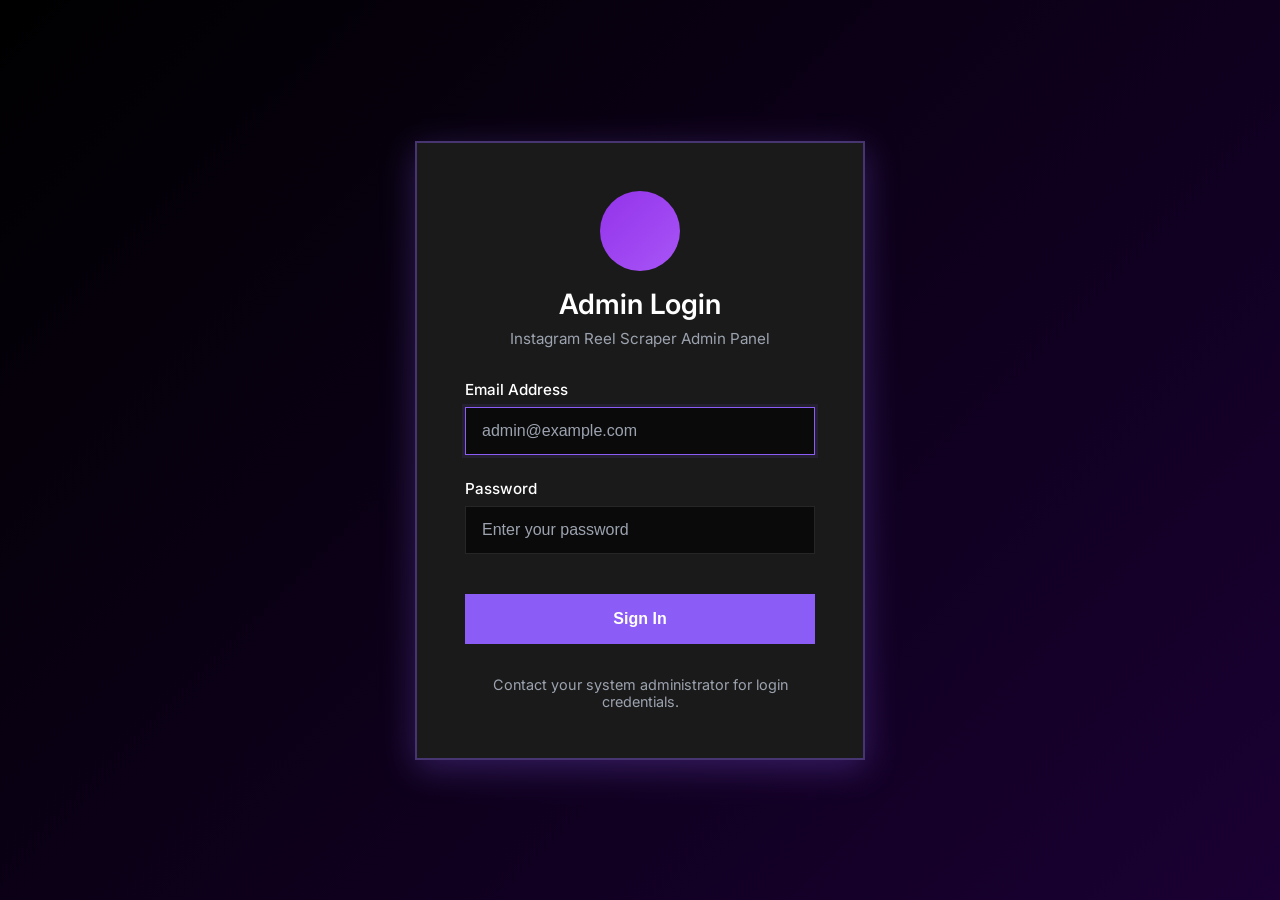
<file: Frontend/admin/login.html>
<!DOCTYPE html>
<html lang="en">
<head>
    <meta charset="UTF-8">
    <meta name="viewport" content="width=device-width, initial-scale=1.0">
    <title>Admin Login - Instagram Reel Scraper</title>
    <link rel="preconnect" href="https://fonts.googleapis.com">
    <link rel="preconnect" href="https://fonts.gstatic.com" crossorigin>
    <link href="https://fonts.googleapis.com/css2?family=Inter:wght@300;400;500;600;700&display=swap" rel="stylesheet">
    <style>
        /* CSS Variables */
        :root {
            --bg-primary: #000000;
            --bg-card: #1a1a1a;
            --text-primary: #ffffff;
            --text-secondary: #9ca3af;
            --accent-purple: #8b5cf6;
            --accent-purple-hover: #a78bfa;
            --border-color: #262626;
            --error-color: #ef4444;
        }

        /* Reset */
        * {
            margin: 0;
            padding: 0;
            box-sizing: border-box;
        }

        body {
            font-family: 'Inter', -apple-system, BlinkMacSystemFont, 'Segoe UI', Roboto, sans-serif;
            background: linear-gradient(135deg, #000000 0%, #1a0033 100%);
            color: var(--text-primary);
            min-height: 100vh;
            display: flex;
            align-items: center;
            justify-content: center;
            padding: 2rem;
        }

        .login-container {
            background: var(--bg-card);
            border: 2px solid rgba(139, 92, 246, 0.4);
            padding: 3rem;
            width: 100%;
            max-width: 450px;
            box-shadow: 0 8px 32px rgba(139, 92, 246, 0.3);
        }

        .login-header {
            text-align: center;
            margin-bottom: 2rem;
        }

        .login-logo {
            width: 80px;
            height: 80px;
            margin: 0 auto 1rem;
            background: linear-gradient(135deg, #9333ea 0%, #a855f7 100%);
            border-radius: 50%;
            display: flex;
            align-items: center;
            justify-content: center;
            font-size: 2.5rem;
        }

        .login-title {
            color: var(--text-primary);
            font-size: 1.75rem;
            font-weight: 600;
            margin: 0 0 0.5rem 0;
        }

        .login-subtitle {
            color: var(--text-secondary);
            font-size: 0.95rem;
        }

        .form-group {
            margin-bottom: 1.5rem;
        }

        .form-label {
            display: block;
            color: var(--text-primary);
            font-weight: 500;
            margin-bottom: 0.5rem;
            font-size: 0.95rem;
        }

        .form-input {
            width: 100%;
            padding: 0.875rem 1rem;
            background: #0a0a0a;
            border: 1px solid var(--border-color);
            color: var(--text-primary);
            font-size: 1rem;
            transition: all 0.3s ease;
        }

        .form-input:focus {
            outline: none;
            border-color: var(--accent-purple);
            box-shadow: 0 0 0 3px rgba(139, 92, 246, 0.1);
        }

        .form-input::placeholder {
            color: var(--text-secondary);
        }

        .login-btn {
            width: 100%;
            padding: 1rem;
            background: var(--accent-purple);
            border: none;
            color: var(--text-primary);
            font-size: 1rem;
            font-weight: 600;
            cursor: pointer;
            transition: all 0.3s ease;
            margin-top: 1rem;
        }

        .login-btn:hover {
            background: var(--accent-purple-hover);
            transform: translateY(-2px);
            box-shadow: 0 4px 12px rgba(139, 92, 246, 0.4);
        }

        .login-btn:active {
            transform: translateY(0);
        }

        .login-btn:disabled {
            opacity: 0.6;
            cursor: not-allowed;
            transform: none;
        }

        .error-message {
            background: rgba(239, 68, 68, 0.1);
            border: 1px solid var(--error-color);
            color: var(--error-color);
            padding: 0.875rem;
            margin-bottom: 1.5rem;
            font-size: 0.9rem;
            display: none;
        }

        .error-message.show {
            display: block;
        }

        .loading-spinner {
            display: inline-block;
            width: 16px;
            height: 16px;
            border: 2px solid rgba(255, 255, 255, 0.3);
            border-radius: 50%;
            border-top-color: #ffffff;
            animation: spin 0.8s linear infinite;
        }

        @keyframes spin {
            to { transform: rotate(360deg); }
        }

        .footer-text {
            text-align: center;
            margin-top: 2rem;
            color: var(--text-secondary);
            font-size: 0.9rem;
        }

        .footer-text a {
            color: var(--accent-purple);
            text-decoration: none;
        }

        .footer-text a:hover {
            color: var(--accent-purple-hover);
            text-decoration: underline;
        }
    </style>
</head>
<body>
    <div class="login-container">
        <div class="login-header">
            <div class="login-logo"></div>
            <h1 class="login-title">Admin Login</h1>
            <p class="login-subtitle">Instagram Reel Scraper Admin Panel</p>
        </div>

        <div id="errorMessage" class="error-message"></div>

        <form id="loginForm">
            <div class="form-group">
                <label for="email" class="form-label">Email Address</label>
                <input
                    type="email"
                    id="email"
                    class="form-input"
                    placeholder="admin@example.com"
                    required
                    autocomplete="email"
                >
            </div>

            <div class="form-group">
                <label for="password" class="form-label">Password</label>
                <input
                    type="password"
                    id="password"
                    class="form-input"
                    placeholder="Enter your password"
                    required
                    autocomplete="current-password"
                >
            </div>

            <button type="submit" id="loginBtn" class="login-btn">
                <span id="btnText">Sign In</span>
            </button>
        </form>

        <div class="footer-text">
            Contact your system administrator for login credentials.
        </div>
    </div>

    <script>
        const API_BASE_URL = '';

        const loginForm = document.getElementById('loginForm');
        const emailInput = document.getElementById('email');
        const passwordInput = document.getElementById('password');
        const loginBtn = document.getElementById('loginBtn');
        const btnText = document.getElementById('btnText');
        const errorMessage = document.getElementById('errorMessage');

        // Check if already logged in
        const token = localStorage.getItem('admin_token');
        if (token) {
            // Already logged in, redirect to admin panel
            window.location.href = '/static/admin/index.html';
        }

        loginForm.addEventListener('submit', async (e) => {
            e.preventDefault();

            const email = emailInput.value.trim();
            const password = passwordInput.value;

            if (!email || !password) {
                showError('Please enter both email and password');
                return;
            }

            // Disable form
            loginBtn.disabled = true;
            btnText.innerHTML = '<span class="loading-spinner"></span>';
            hideError();

            try {
                // Call admin login endpoint
                const response = await fetch(`${API_BASE_URL}/api/admin/auth/login`, {
                    method: 'POST',
                    headers: {
                        'Content-Type': 'application/json'
                    },
                    body: JSON.stringify({ email, password })
                });

                const data = await response.json();

                if (!response.ok) {
                    throw new Error(data.detail || 'Login failed');
                }

                // Store token
                localStorage.setItem('admin_token', data.access_token);

                // Show success
                btnText.textContent = 'Success! Redirecting...';

                // Redirect to admin panel
                setTimeout(() => {
                    window.location.href = '/static/admin/index.html';
                }, 500);

            } catch (error) {
                console.error('Login error:', error);
                showError(error.message || 'Login failed. Please check your credentials.');

                // Re-enable form
                loginBtn.disabled = false;
                btnText.textContent = 'Sign In';
            }
        });

        function showError(message) {
            errorMessage.textContent = message;
            errorMessage.classList.add('show');
        }

        function hideError() {
            errorMessage.classList.remove('show');
        }

        // Auto-focus email input
        emailInput.focus();
    </script>
</body>
</html>
</file>
